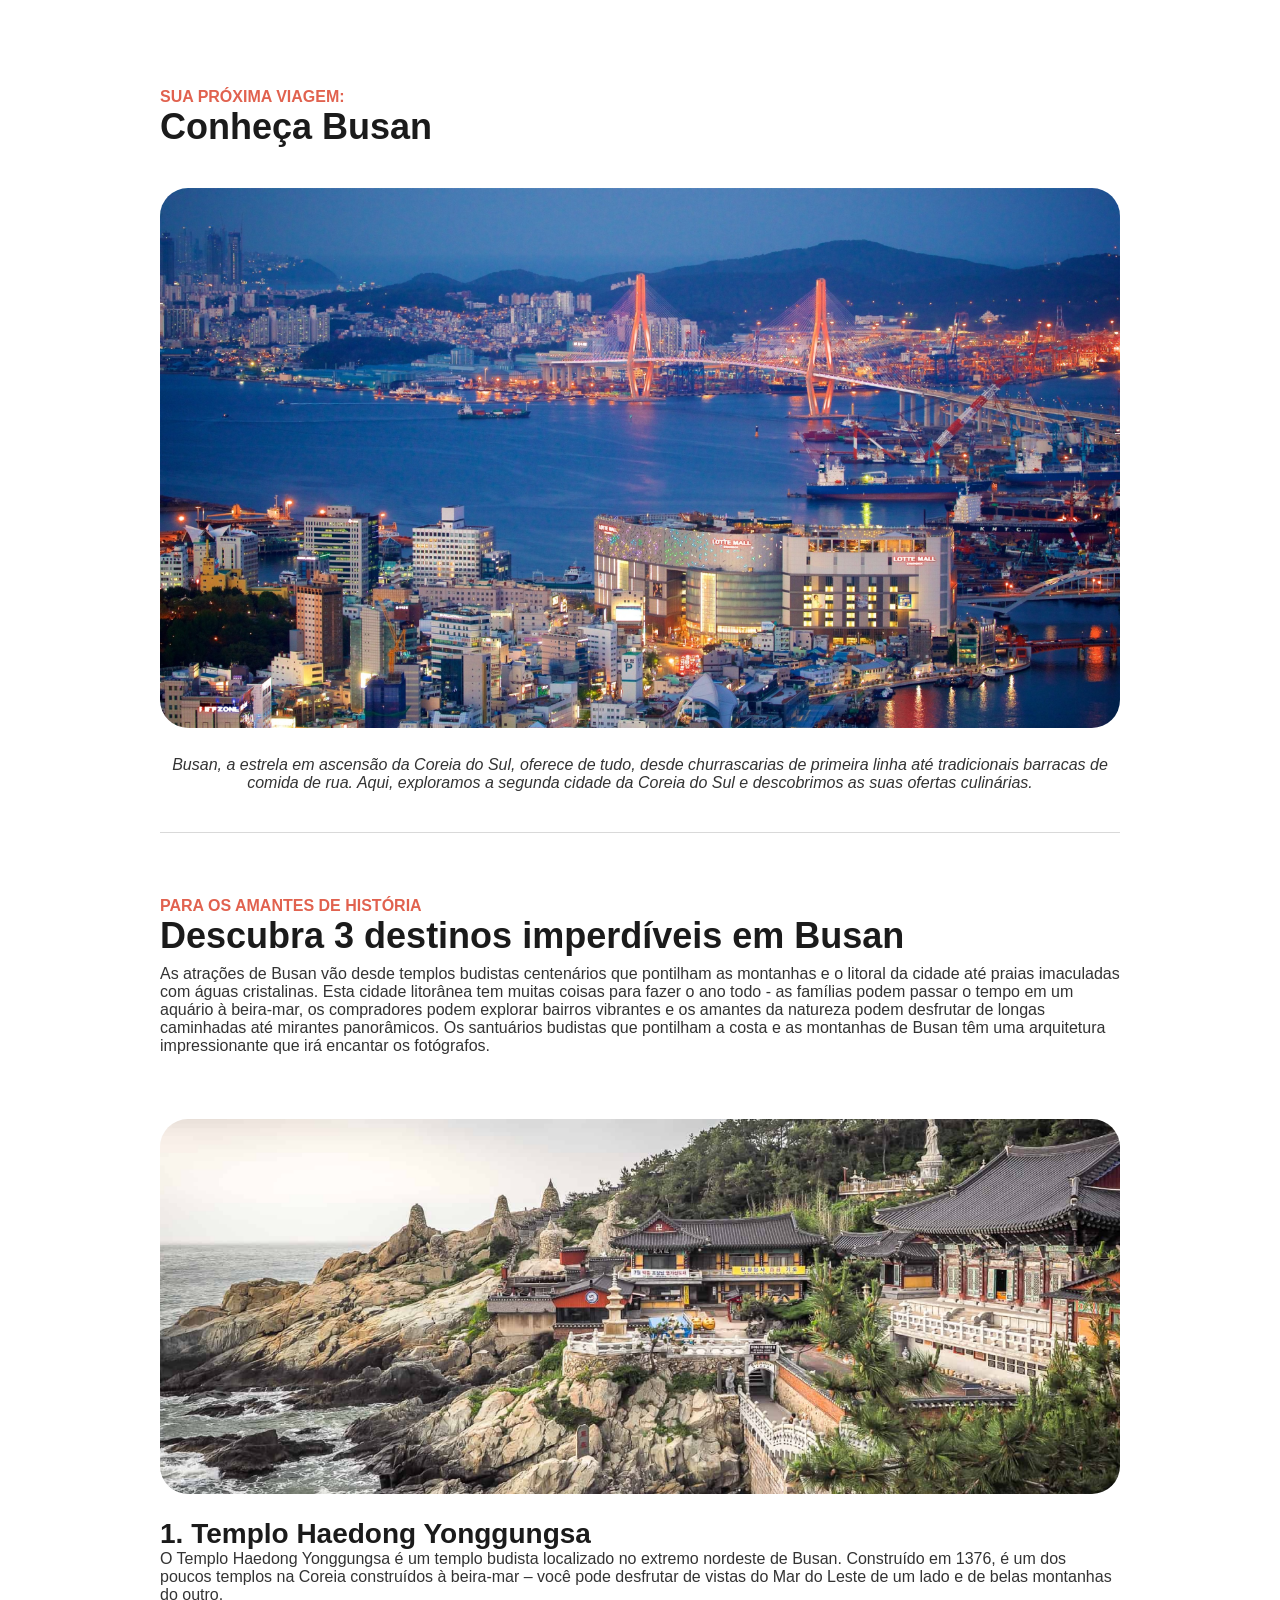
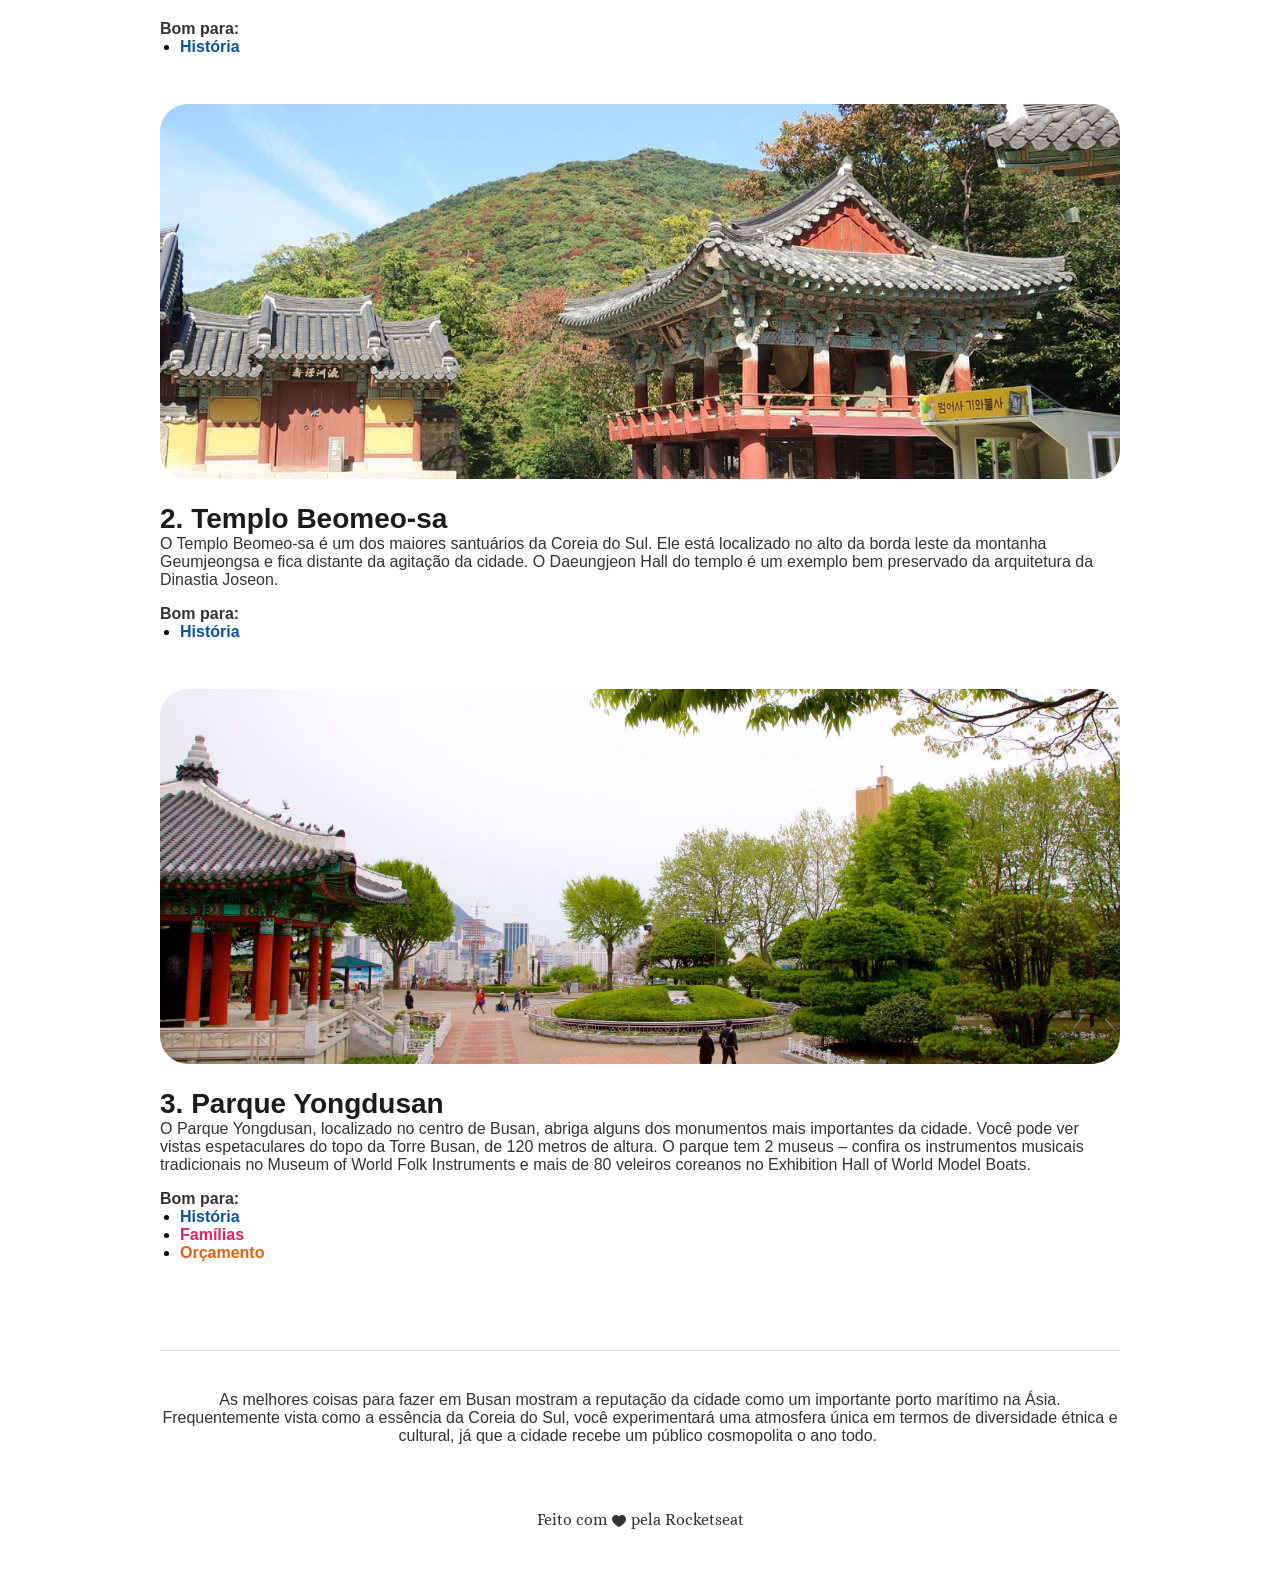
<file: 03-fundamentals-of-html-and-css/02-challenge-local-turistico/index.html>
<!doctype html>
<html lang="pt-br">
  <head>
    <meta charset="UTF-8" />
    <meta name="viewport" content="width=device-width, initial-scale=1.0" />
    <title>Local Turístico</title>
    <link
      href="https://fonts.googleapis.com/css2?family=Alice&display=swap"
      rel="stylesheet"
    />
    <link rel="stylesheet" href="style.css" />
  </head>
  <body>
    <main>
      <div class="container">
        <header>
          <div class="title-page">
            <span class="headline text-headline title-page__headline">
              Sua próxima viagem:
            </span>
            <h1 class="h1 text-primary">Conheça Busan</h1>
          </div>

          <figure class="description-image">
            <img
              class="description-image__image"
              src="assets/busan.png"
              alt="Imagem de Busan"
            />
            <figcaption
              class="subtitle text-secondary description-image__description"
            >
              Busan, a estrela em ascensão da Coreia do Sul, oferece de tudo,
              desde churrascarias de primeira linha até tradicionais barracas de
              comida de rua. Aqui, exploramos a segunda cidade da Coreia do Sul
              e descobrimos as suas ofertas culinárias.
            </figcaption>
          </figure>
        </header>

        <div class="border-primary divisor"></div>

        <section class="content-list">
          <header class="title-list">
            <div class="title-list__title">
              <span class="headline text-headline">
                Para os amantes de história
              </span>
              <h2 class="h1 text-primary">
                Descubra 3 destinos imperdíveis em Busan
              </h2>
            </div>
          </header>

          <p class="paragraph text-secondary content-list__description">
            As atrações de Busan vão desde templos budistas centenários que
            pontilham as montanhas e o litoral da cidade até praias imaculadas
            com águas cristalinas. Esta cidade litorânea tem muitas coisas para
            fazer o ano todo - as famílias podem passar o tempo em um aquário à
            beira-mar, os compradores podem explorar bairros vibrantes e os
            amantes da natureza podem desfrutar de longas caminhadas até
            mirantes panorâmicos. Os santuários budistas que pontilham a costa e
            as montanhas de Busan têm uma arquitetura impressionante que irá
            encantar os fotógrafos.
          </p>

          <article class="card-travel">
            <div class="card-travel__image-container">
              <img
                class="card-travel__image"
                src="assets/haedong-yonggungsa.png"
                alt="Imagem do Templo Haedong Yonggungsa"
              />
            </div>

            <div class="content-card">
              <h3 class="h3 text-primary">1. Templo Haedong Yonggungsa</h3>
              <p class="paragraph text-secondary">
                O Templo Haedong Yonggungsa é um templo budista localizado no
                extremo nordeste de Busan. Construído em 1376, é um dos poucos
                templos na Coreia construídos à beira-mar – você pode desfrutar
                de vistas do Mar do Leste de um lado e de belas montanhas do
                outro. 
              </p>

              <strong class="paragraph text-secondary content-card__suggestion">
                Bom para:
              </strong>

              <ul class="content-card__list">
                <li>
                  <span class="paragraph accent-blue">
                    <strong>História</strong>
                  </span>
                </li>
              </ul>
            </div>
          </article>

          <article class="card-travel">
            <img
              class="card-travel__image"
              src="assets/beomeo-sa.png"
              alt="Imagem do Templo Beomeo-sa"
            />

            <div class="content-card">
              <h3 class="h3 text-primary">2. Templo Beomeo-sa</h3>
              <p class="paragraph text-secondary">
                O Templo Beomeo-sa é um dos maiores santuários da Coreia do Sul.
                Ele está localizado no alto da borda leste da montanha
                Geumjeongsa e fica distante da agitação da cidade. O Daeungjeon
                Hall do templo é um exemplo bem preservado da arquitetura da
                Dinastia Joseon.
              </p>

              <strong class="paragraph text-secondary content-card__suggestion">
                Bom para:
              </strong>

              <ul class="content-card__list">
                <li>
                  <span class="paragraph accent-blue">
                    <strong>História</strong>
                  </span>
                </li>
              </ul>
            </div>
          </article>

          <article class="card-travel">
            <img
              class="card-travel__image"
              src="assets/yongdusan.png"
              alt="Imagem do Parque Yongdusan"
            />
            <div class="content-card">
              <h3 class="h3 text-primary">3. Parque Yongdusan</h3>
              <p class="paragraph text-secondary">
                O Parque Yongdusan, localizado no centro de Busan, abriga alguns
                dos monumentos mais importantes da cidade. Você pode ver vistas
                espetaculares do topo da Torre Busan, de 120 metros de altura. O
                parque tem 2 museus – confira os instrumentos musicais
                tradicionais no Museum of World Folk Instruments e mais de 80
                veleiros coreanos no Exhibition Hall of World Model Boats.
              </p>

              <strong class="paragraph text-secondary content-card__suggestion">
                Bom para:
              </strong>

              <ul class="content-card__list">
                <li>
                  <span class="paragraph accent-blue">
                    <strong>História</strong>
                  </span>
                </li>
                <li>
                  <span class="paragraph accent-pink">
                    <strong>Famílias</strong>
                  </span>
                </li>
                <li>
                  <span class="paragraph accent-orange">
                    <strong>Orçamento</strong>
                  </span>
                </li>
              </ul>
            </div>
          </article>

          <div class="border-primary divisor content-list__divisor"></div>

          <p class="paragraph text-secondary description">
            As melhores coisas para fazer em Busan mostram a reputação da cidade
            como um importante porto marítimo na Ásia. Frequentemente vista como
            a essência da Coreia do Sul, você experimentará uma atmosfera única
            em termos de diversidade étnica e cultural, já que a cidade recebe
            um público cosmopolita o ano todo. 
          </p>
        </section>
      </div>
    </main>
    <footer class="footer">
      <p class="text-secondary footer__paragraph">
        Feito com
        <img class="footer__image" src="assets/heart-fill.svg" alt="Amor" />
        pela Rocketseat
      </p>
    </footer>
  </body>
</html>
</file>
<file: 03-fundamentals-of-html-and-css/02-challenge-local-turistico/style.css>
* {
  margin: 0;
  padding: 0;
  box-sizing: border-box;
}

:root {
  font-family: "Open Sans", sans-serif;
}

/* resets */

img {
  width: 100%;
}

/* colors */

.background-default {
  background-color: #f5f4f0;
}

.border-primary {
  background-color: #d9d9d9;
}

.text-primary {
  color: #1b1b1b;
}

.text-secondary {
  color: #333333;
}

.text-tertiary {
  color: #696969;
}

.text-headline {
  color: #e1624f;
}

.accent-blue {
  color: #0c51a7;
}

.accent-orange {
  color: #e95e10;
}

.accent-pink {
  color: #e5245e;
}

.accent-purple {
  color: #591b98;
}

/* typography */

.h1 {
  font-weight: 700;
  font-size: 2.25rem;
}

.h2 {
  font-weight: 700;
  font-size: 2rem;
}

.h3 {
  font-weight: 700;
  font-size: 1.75rem;
}

.headline {
  font-weight: 700;
  font-size: 1rem;
  text-transform: uppercase;
}

.paragraph {
  font-weight: 400;
  font-size: 1rem;
}

.subtitle {
  font-weight: 400;
  font-size: 1rem;
  font-style: italic;
}

/* components */

/* components: container */

.container {
  max-width: 1120px;
  margin: 0 auto;
  padding: 88px 80px 0 80px;
}

/* components: title-page */

.title-page {
  padding: 0 0 40px 0;
}

.title-page__headline {
  padding: 0 0 8px 0;
}

/* components: description-image */

.description-image {
  padding: 0 0 40px 0;
}

.description-image__image {
  border-radius: 28px;
}

.description-image__description {
  padding: 24px 0 0 0;
  text-align: center;
}

/* components: divisor */

.divisor {
  height: 1px;
  width: 100%;
}

/* components: content-list */

.content-list {
  padding: 64px 0 0 0;
}

.content-list > .card-travel:not(:last-child) {
  padding: 0 0 48px 0;
}

.content-list__description {
  padding: 0 0 64px 0;
}

.content-list__divisor {
  margin: 40px 0 0 0;
}

/* components: title-list */

.title-list__title {
  padding: 0 0 8px 0;
}

/* components: card-travel */

.card-travel__image {
  border-radius: 28px;
  height: 375px;
  object-fit: cover;
}

/* components: content-card */

.content-card {
  padding: 20px 0 0 0;
}

.content-card__suggestion {
  padding: 16px 0 0 0;
  display: block;
  font-weight: 700;
}

.content-card__list {
  padding: 0 0 0 20px;
}

/* components: description */

.description {
  text-align: center;
  padding: 40px 0 0 0;
}

/* components: footer */

.footer {
  padding: 65px 0 48px 0;
  text-align: center;
}

.footer__paragraph {
  font-family: "Alice", serif;
}

.footer__image {
  vertical-align: middle;
  width: 1rem;
  height: 1rem;
}
</file>
